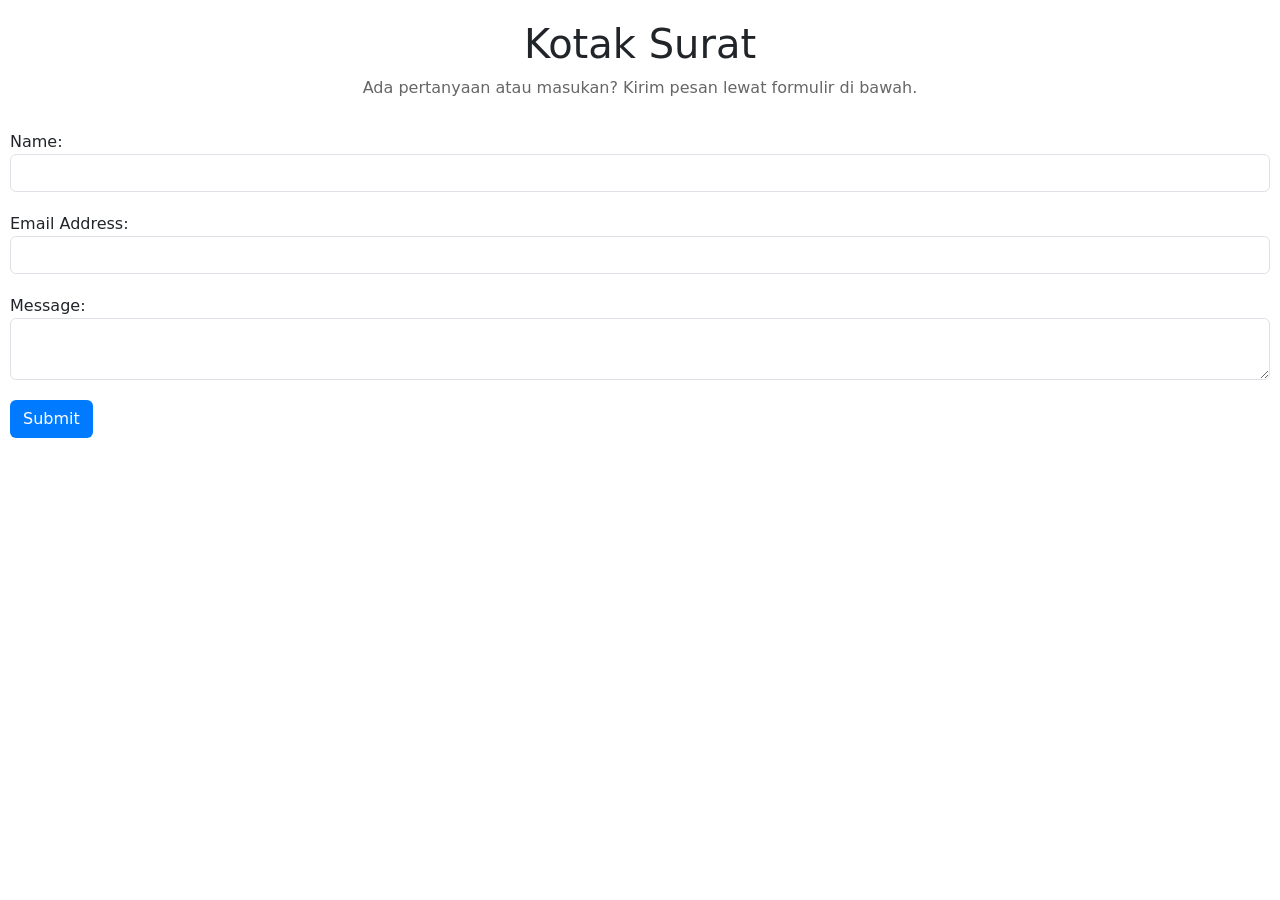
<file: Ajax/index.html>
<!DOCTYPE html>
<html lang="en">
<head>
    <meta charset="UTF-8">
    <meta name="viewport" content="width=device-width, initial-scale=1.0">
    <title>Document</title>
    <link rel="stylesheet" href="css/bootstrap.min.css">
</head>
<body>
    <div style="display:flex; justify-content:center; align-items:center; flex-direction:column; padding:20px;">
        <h1>Kotak Surat</h1>
        <p style="margin:0; color:#666;">Ada pertanyaan atau masukan? Kirim pesan lewat formulir di bawah.</p>
    </div>

    <!--  Form here -->
    <form id="contactForm" name="ContactForm" method="post" action="">
        <div class="form-group" style="padding:10px;">
            <label for="name">Name:</label>
            <input type="text" name="name" class="form-control" id="name">
        </div>
        <div class="form-group" style="padding:10px;">
            <label for="email">Email Address:</label>
            <input type="email" name="email" class="form-control" id="email">
        </div>
        <div class="form-group" style="padding:10px;">
            <label for="message">Message:</label>
            <textarea name="message" class="form-control" id="message"></textarea>
        </div>
        <button type="submit" class="btn btn-default" style="background-color: #007bff; color: #fff; margin:10px">Submit</button>
    </form>
    <!-- End Form -->

    <div class="message_box" style="margin:10px 0px;"></div>

    <script src="jquery.min.js"></script>

    <!-- Script Ajax -->
    <script>
    $(document).ready(function() {
       var delay = 2000;
       $('.btn-default').click(function(e){
           e.preventDefault();

           var name = $('#name').val().trim();
           if(name === ''){
               $('.message_box').html('<span style="color:red;">Enter Your Name!</span>');
               $('#name').focus();
               return false;
           }

           var email = $('#email').val().trim();
           if(email === ''){
               $('.message_box').html('<span style="color:red;">Enter Email Address!</span>');
               $('#email').focus();
               return false;
           }
           if( email !== '' ){
               if( !isValidEmailAddress( email ) ){
                   $('.message_box').html('<span style="color:red;">Provided email address is incorrect!</span>');
                   $('#email').focus();
                   return false;
               }
           }

           var message = $('#message').val().trim();
           if(message === ''){
               $('.message_box').html('<span style="color:red;">Enter Your Message Here!</span>');
               $('#message').focus();
               return false;
           }

           $.ajax({
               type: "POST",
               url: "ajax.php",
               data: "name="+encodeURIComponent(name)+"&email="+encodeURIComponent(email)+"&message="+encodeURIComponent(message),
               beforeSend: function() {
                   $('.message_box').html('<span class="spinner-border spinner-border-sm" role="status" aria-hidden="true"></span> Processing...');
               },
               success: function(data) {
                   setTimeout(function() {
                       $('.message_box').html(data);
                   }, delay);
               },
           });
       });
    });

    // Email Validation Function 
    function isValidEmailAddress(emailAddress) {
        var pattern = /^([a-z\d!#$%&'*+\-\/=?^_`{|}~\u00A0-\uD7FF\uF900-\uFDCF\uFDF0-\uFFEF]+(\.[a-z\d!#$%&'*+\-\/=?^_`{|}~\u00A0-\uD7FF\uF900-\uFDCF\uFDF0-\uFFEF]+)*|"((([ \t]*\r\n)?[ \t]+)?([\x01-\x08\x0b\x0c\x0e-\x1f\x7f\x21\x23-\x5b\x5d-\x7e\u00A0-\uD7FF\uF900-\uFDCF\uFDF0-\uFFEF]|\\[\x01-\x09\x0b\x0c\x0d-\x7f\u00A0-\uD7FF\uF900-\uFDCF\uFDF0-\uFFEF]))*(([ \t]*\r\n)?[ \t]+)?")@(([a-z\d\u00A0-\uD7FF\uF900-\uFDCF\uFDF0-\uFFEF]|[a-z\d\u00A0-\uD7FF\uF900-\uFDCF\uFDF0-\uFFEF][a-z\d\-._~\u00A0-\uD7FF\uF900-\uFDCF\uFDF0-\uFFEF]*[a-z\d\u00A0-\uD7FF\uF900-\uFDCF\uFDF0-\uFFEF])\.)+([a-z\u00A0-\uD7FF\uF900-\uFDCF\uFDF0-\uFFEF]|[a-z\u00A0-\uD7FF\uF900-\uFDCF\uFDF0-\uFFEF][a-z\d\-._~\u00A0-\uD7FF\uF900-\uFDCF\uFDF0-\uFFEF]*[a-z\u00A0-\uD7FF\uF900-\uFDCF\uFDF0-\uFFEF])\.?$/i;
        return pattern.test(emailAddress);
    };
    </script>
</body>
</html>
</file>
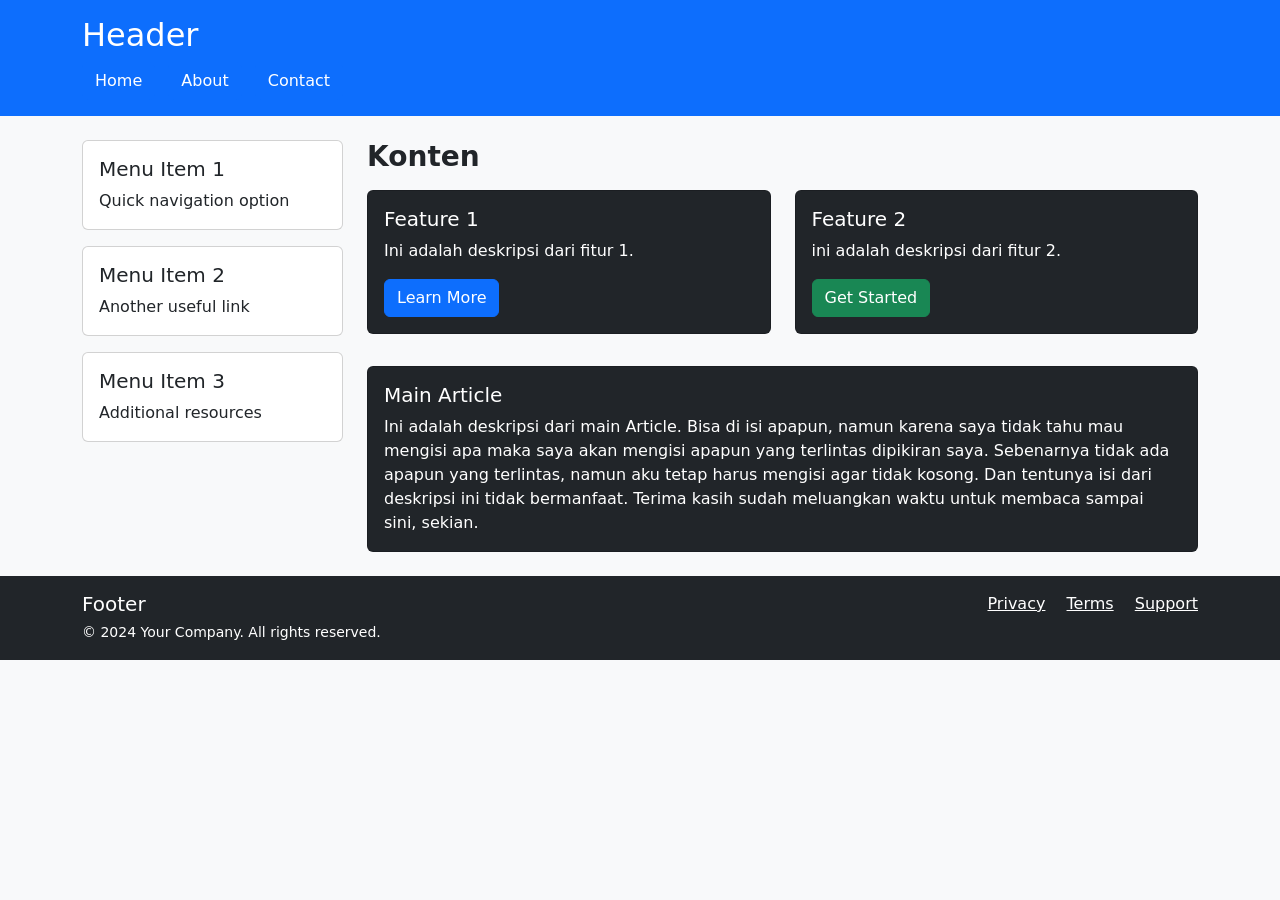
<file: bootstrap-5.3.8-dist/index.html>
<!DOCTYPE html>
<html lang="en">
<head>
    <meta charset="UTF-8">
    <meta name="viewport" content="width=device-width, initial-scale=1">
    <title>Bootstrap Layout</title>
    <!-- Bootstrap CSS -->
    <link href="https://cdn.jsdelivr.net/npm/bootstrap@5.3.3/dist/css/bootstrap.min.css" rel="stylesheet">
</head>
<body class="bg-light">
    
    <!-- Header -->
    <header class="bg-primary text-white p-3">
        <div class="container">
            <h2 class="mb-0">Header</h2>
            <nav class="mt-2">
                <a href="#" class="btn btn-primary me-2">Home</a>
                <a href="#" class="btn btn-primary me-2">About</a>
                <a href="#" class="btn btn-primary">Contact</a>
            </nav>
        </div>
    </header>
        
        <!-- Main Content -->
    <div class="container my-4">    
        <div class="row">
        <!-- Sidebar -->
            <aside class="col-md-3 mb-3">
                <div class="card mb-3">
                    <div class="card-body">
                        <h5 class="card-title">Menu Item 1</h5>
                        <p class="card-text">Quick navigation option</p>
                    </div>
                </div>
                <div class="card mb-3">
                    <div class="card-body">
                        <h5 class="card-title">Menu Item 2</h5>
                        <p class="card-text">Another useful link</p>
                    </div>
                </div>
                <div class="card mb-3">
                    <div class="card-body">
                        <h5 class="card-title">Menu Item 3</h5>
                        <p class="card-text">Additional resources</p>
                    </div>
                </div>
            </aside>
        
            <!-- Konten -->
            <main class="col-md-9">
                <h3 class="fw-bold mb-3">Konten</h3>
                <div class="row">
                    <div class="col-md-6 mb-3">
                        <div class="card bg-dark text-white h-100">
                            <div class="card-body">
                                <h5 class="card-title">Feature 1</h5>
                                <p class="card-text">Ini adalah deskripsi dari fitur 1.</p>
                                <a href="#" class="btn btn-primary">Learn More</a>
                            </div>
                        </div>
                    </div>
                    <div class="col-md-6 mb-3">
                        <div class="card bg-dark text-white h-100">
                            <div class="card-body">
                                <h5 class="card-title">Feature 2</h5>
                                <p class="card-text">ini adalah deskripsi dari fitur 2.</p>
                                <a href="#" class="btn btn-success">Get Started</a>
                            </div>
                        </div>
                    </div>
                </div>
                
                <div class="card bg-dark text-white mt-3">
                    <div class="card-body">
                        <h5 class="card-title">Main Article</h5>
                        <p class="card-text">Ini adalah deskripsi dari main Article. Bisa di isi apapun, namun karena saya tidak tahu mau mengisi apa maka saya akan mengisi apapun yang terlintas dipikiran saya. Sebenarnya tidak ada apapun yang terlintas, namun aku tetap harus mengisi agar tidak kosong. Dan tentunya isi dari deskripsi ini tidak bermanfaat. Terima kasih sudah meluangkan waktu untuk membaca sampai sini, sekian.
                        </p>
                    </div>
                </div>
            </main>
        </div>
    </div>
    
    <!-- Footer -->
    <footer class="bg-dark text-white py-3">
        <div class="container d-flex justify-content-between">
            <div>
                <h5 class="mb-1">Footer</h5>
                <small>© 2024 Your Company. All rights reserved.</small>
            </div>
            <div>
                <a href="#" class="text-white me-3">Privacy</a>
                <a href="#" class="text-white me-3">Terms</a>
                <a href="#" class="text-white">Support</a>
            </div>
        </div>
    </footer>
    
    <!-- Bootstrap JS -->
    <script src="https://cdn.jsdelivr.net/npm/bootstrap@5.3.3/dist/js/bootstrap.bundle.min.js"></script>
</body>
</html>
</file>
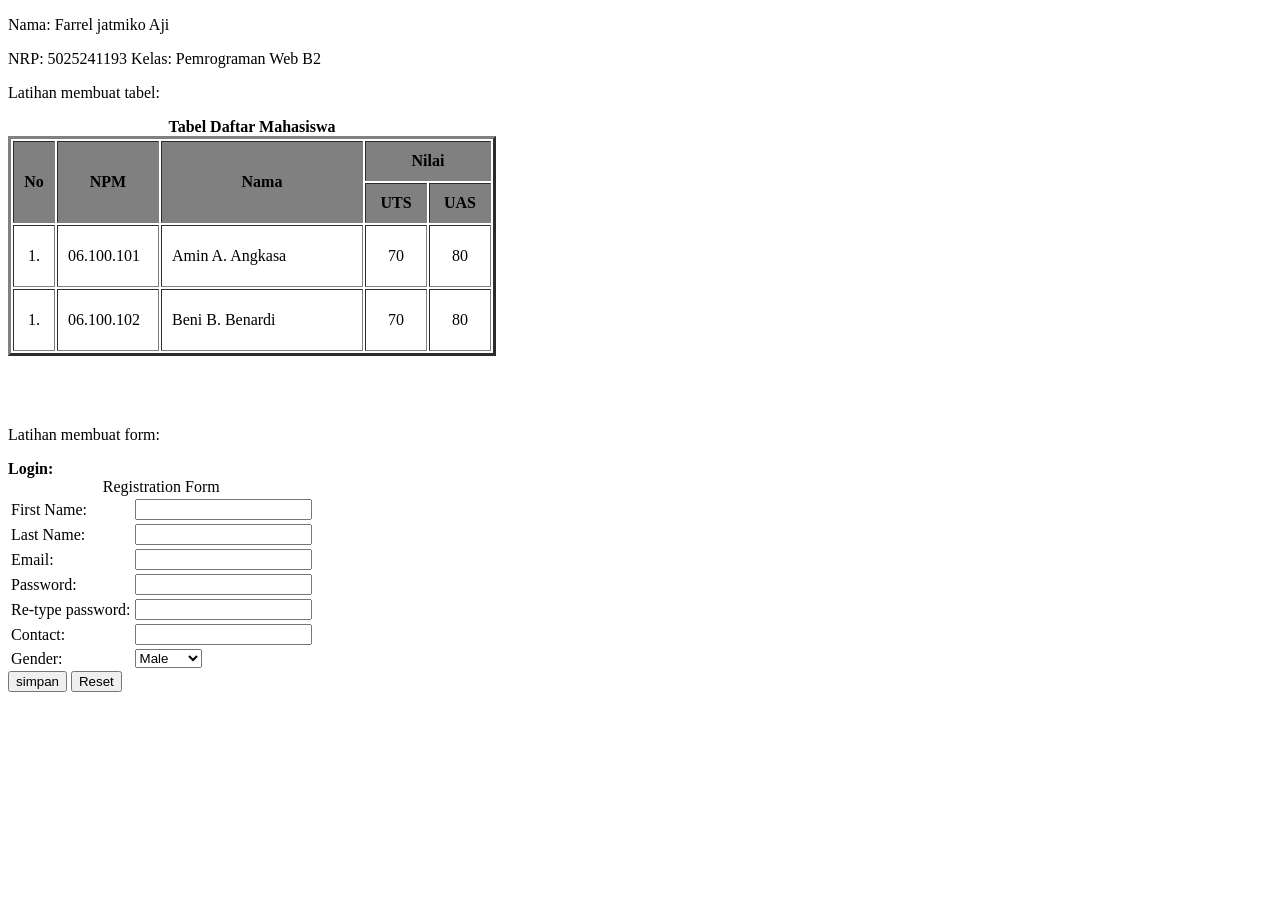
<file: form_tabel/index.html>
<!DOCTYPE html>
<html lang="en">
<head>
    <meta charset="UTF-8">
    <meta name="viewport" content="width=device-width, initial-scale=1.0">
    <title>Tugas membuat Form</title>
</head>
<body>
    <p>Nama: Farrel jatmiko Aji</p>
    NRP: 5025241193
    Kelas: Pemrograman Web B2

    <p>Latihan membuat tabel:</p>
    <table border="3" cellpadding="10" cellspacing="2">
        <caption align="top"> <b>Tabel Daftar Mahasiswa</b></caption>
        <tr bgcolor="grey"><th rowspan="2"
            <th align="center"> No</th><th rowspan="2">NPM</th><th rowspan="2">Nama</th><th colspan="2">Nilai</th>
        </tr>
        <tr bgcolor="grey"><th>UTS</th><th>UAS</th></tr>
        <tr>
            <td align="center" width="20">1.</td>
            <td align="left" valign="middle" width="80" height="40">06.100.101</td>
            <td align="left" valign="middle" width="180" height="40">Amin A. Angkasa</td>
            <td align="center" valign="middle" width="40" height="40">70</td>
            <td align="center" valign="middle" width="40" height="40">80</td>
        </tr>
        <tr>
            <td align="center" width="20">1.</td>
            <td align="left" valign="middle" width="80" height="40">06.100.102</td>
            <td align="left" valign="middle" width="180" height="40">Beni B. Benardi</td>
            <td align="center" valign="middle" width="40" height="40">70</td>
            <td align="center" valign="middle" width="40" height="40">80</td>
        </tr>
    </table>
    
    <br>
    <br>
    <br>
    <p>Latihan membuat form:</p>
    
    
    <form method="post">
        <table>
            <caption align="top" >Registration Form</caption>
            <b>Login: </b> <br>
            <tr>
                <td> First Name: </td> <td> <input type="text" name="firstname" size="20>"></td>
            </tr>

            <tr>
                <td> Last Name: </td> <td> <input type="text" name="lastname" size="20>"></td>
            </tr>

            <tr>
                <td> Email: </td> <td> <input type="email" name="email" size="20>"></td>
            </tr>
            
            <tr>
                <td> Password: </td> <td> <input type="password" name="password" size="20>"></td>
            </tr>
            <tr>
                <td> Re-type password: </td> <td> <input type="password" name="newpassword" size="20>"></td>
            </tr>
            <tr>
                <td> Contact: </td> <td> <input type="number" name="contact" size="20>"></td>
            </tr>
            <tr>
                <td> Gender: </td> <td><select name="Gender: "> 
                    <option value="Male"> Male </option>
                    <option value="Female"> Female </option>

                    </select>
                </td>
            </tr>
        </table>

        <input type="submit" value="simpan" name="t1">
        <input type="reset" value="Reset" name="t2">
    </form>
    
    
</body>
</html>
</file>
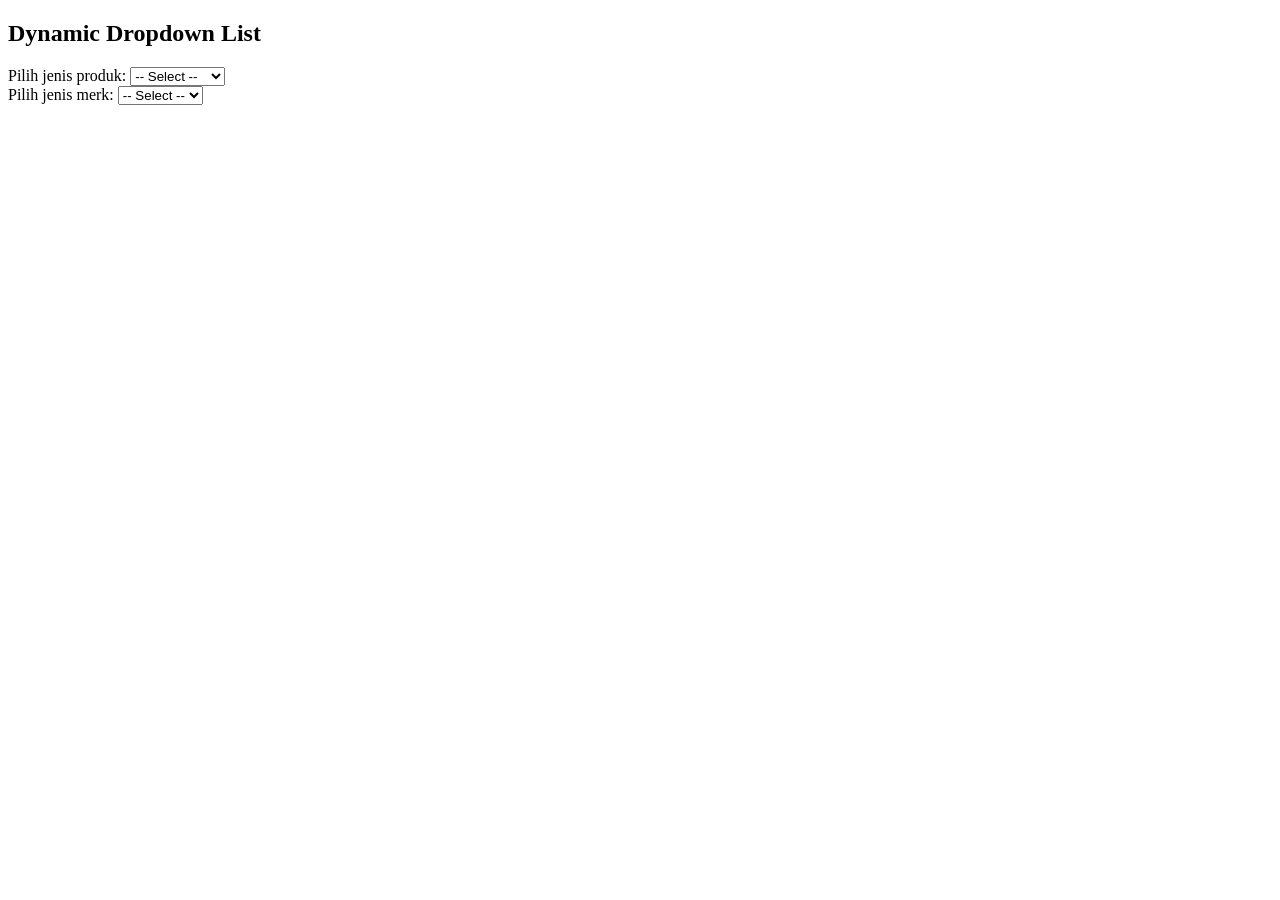
<file: week5/Dynamic_Dropdown/index.html>
<!DOCTYPE html>
<html lang="en">
<head>
    <meta charset="UTF-8">
    <title>Dynamic Dropdown List</title>
    <script>
        const optionsProduct = [
            "Dekstop",
            "Laptop",
            "Smartphone",
            "Monitor",
            "Tablet"
        ];

        const optionsMerk = {
            "Dekstop": ["MSI", "Apple"],
            "Laptop": ["Asus", "Lenovo", "HP"],
            "Smartphone": ["Samsung", "Apple", "Xiaomi"],
            "Monitor": ["LG", "Samsung", "Dell"],
            "Tablet": ["Apple", "Samsung", "Huawei"]
        };

        function productDropdown() {
            const dropdown = document.getElementById('productDropdown');
            optionsProduct.forEach(option => {
                const opt = document.createElement('option');
                opt.value = option;
                opt.textContent = option;
                dropdown.appendChild(opt);
            });
        }

        function merkDropdown(product) {
            const dropdown = document.getElementById('merkDropdown');
            dropdown.innerHTML = '<option value=""> -- Select --</option>';
            if (optionsMerk[product]) {
                optionsMerk[product].forEach(option => {
                    const opt = document.createElement('option');
                    opt.value = option;
                    opt.textContent = option;
                    dropdown.appendChild(opt);
                });
            }
        }

        window.onload = function() {
            productDropdown();
            document.getElementById('productDropdown').addEventListener('change', function() {
                merkDropdown(this.value);
            });
        };
    </script>
</head>
<body>
    <h2>Dynamic Dropdown List</h2>
    <label for="productDropdown">Pilih jenis produk:</label>
    <select id="productDropdown">
        <option value="">-- Select --</option>
    </select>

    <br>
    <label for="merkDropdown">Pilih jenis merk:</label>
    <select id="merkDropdown">
        <option value=""> -- Select --</option>
    </select>
</body>
</html>
</file>
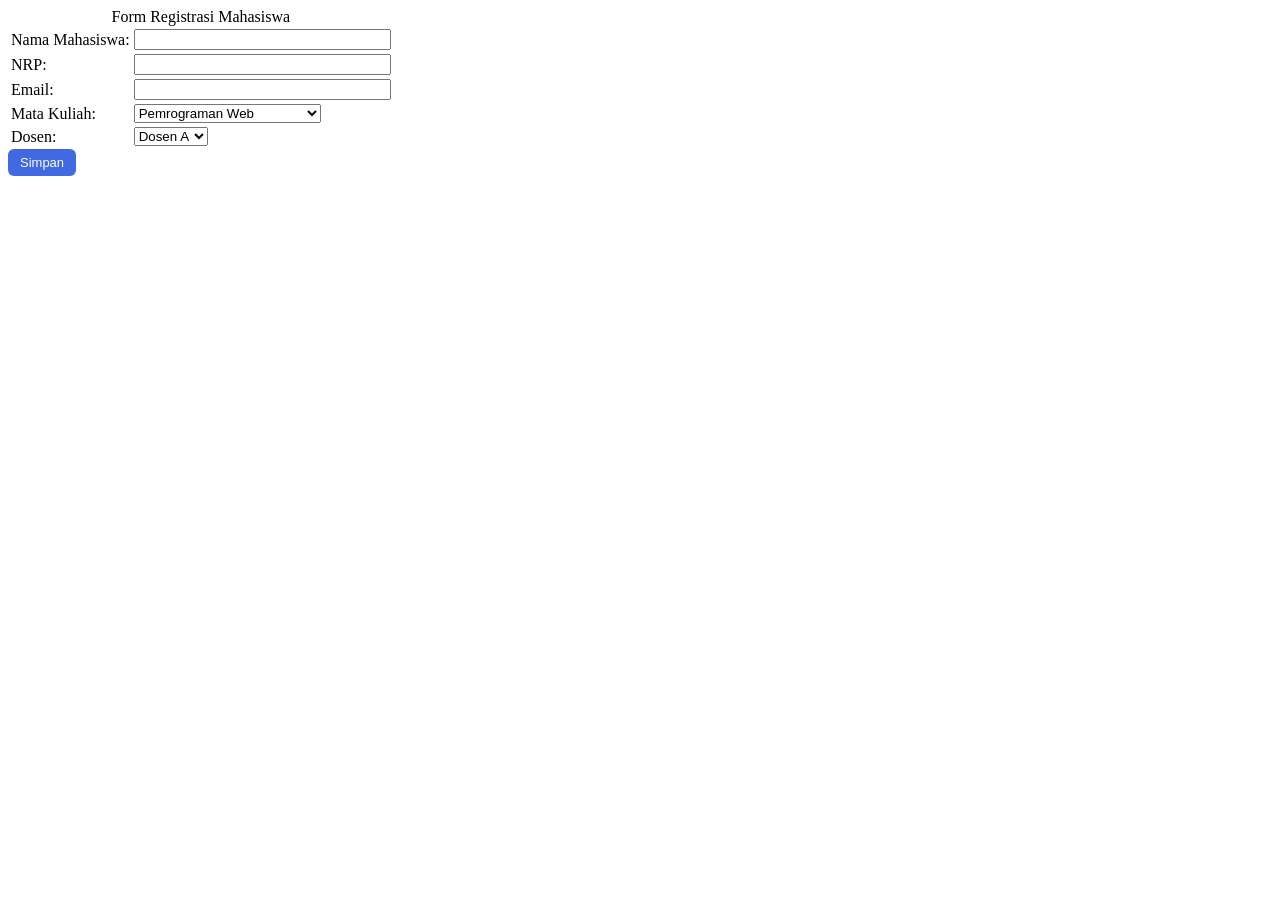
<file: week5/Form_registrasi/index.html>
<!DOCTYPE html>
<html lang="en">
<head>
    <meta charset="UTF-8">
    <meta name="viewport" content="width=device-width, initial-scale=1.0">
    <title>Form Registrasi Mahasiswa</title>
    <style>
        .autocomplete-items {
            position: absolute;
            border: 1px solid #d4d4d4;
            border-bottom: none;
            border-top: none;
            z-index: 99;
            top: 100%;
            left: 0;
            right: 0;
            background: #fff;
        }
        .autocomplete-items div {
            padding: 10px;
            cursor: pointer;
        }
        .autocomplete-items div:hover {
            background-color: #e9e9e9;
        }
    </style>
</head>
<body>
    <form autocomplete="off" method="post">
        <table>
            <caption align="top">Form Registrasi Mahasiswa</caption>
            <tr>
                <td>Nama Mahasiswa:</td>
                <td>
                    <div style="position:relative;">
                        <input id="nama" type="text" name="nama" size="30">
                        <div id="autocomplete-list" class="autocomplete-items"></div>
                    </div>
                </td>
            </tr>
            <tr>
                <td>NRP:</td>
                <td>
                    <div style="position: relative;">
                        <input type="text" id="nrp" size="30">
                    </div>
                </td>
            </tr>
            <tr>
                <td>Email:</td>
                <td>
                    <div style="position: relative;">
                        <input id="email" type="text" size="30">
                    </div>
                </td>
            </tr>
            <tr>
                <td>Mata Kuliah:</td>
                <td>
                    <select name="matakuliah" id="matakuliah">
                        <option value="Pemrograman Web">Pemrograman Web</option>
                        <option value="Basis Data">Basis Data</option>
                        <option value="Struktur Data dan Algoritma">Struktur Data dan Algoritma</option>
                        <option value="Jaringan Komputer">Jaringan Komputer</option>
                    </select>
                </td>
            </tr>
            <tr>
                <td>Dosen:</td>
                <td>
                    <select name="dosen" id="dosen"></select>
                </td>
            </tr>
        </table>
        <input type="submit" value="Simpan" style="background-color: rgb(65,105,225); color: white; border: none; font-size: 13px; padding: 6px 12px; border-radius: 6px;">

        <!-- Cek apakah NRP dan/atau Email kosong -->
        <script>
            document.querySelector('form').addEventListener('submit', function(e) {
                var nrp = document.getElementById('nrp').value.trim();
                var email = document.getElementById('email').value.trim();
                if (!nrp && !email) {
                    window.alert('NRP dan Email tidak boleh kosong!');
                    e.preventDefault();
                }
                else if (!email) {
                    window.alert('Email tidak boleh kosong!');
                    e.preventDefault();
                }
                else if (!nrp) {
                    window.alert('NRP tidak boleh kosong!');
                    e.preventDefault();
                }
            });
        </script>
    </form>

    <script>
        // Daftar nama mahasiswa untuk autocomplete
        const namaMahasiswa = [
            "Ahmad Fauzi",
            "Budi Santoso",
            "Citra Dewi",
            "Dedi Kurniawan",
            "Eka Putri",
            "Fajar Pratama",
            "Gita Sari",
            "Hendra Wijaya"
        ];

        const input = document.getElementById("nama");
        const autocompleteList = document.getElementById("autocomplete-list");

        input.addEventListener("input", function() {
            const val = this.value;
            autocompleteList.innerHTML = "";
            if (!val) return false;
            namaMahasiswa.forEach(function(nama) {
                if (nama.toLowerCase().startsWith(val.toLowerCase())) {
                    const item = document.createElement("div");
                    item.innerHTML = "<strong>" + nama.substr(0, val.length) + "</strong>" + nama.substr(val.length);
                    item.addEventListener("click", function() {
                        input.value = nama;
                        autocompleteList.innerHTML = "";
                    });
                    autocompleteList.appendChild(item);
                }
            });
        });

        // Tutup daftar saat klik di luar
        document.addEventListener("click", function (e) {
            if (e.target !== input) {
                autocompleteList.innerHTML = "";
            }
        });

        // --- Dosen bergantung pada Mata Kuliah ---
        const dosenPerMatkul = {
            "Pemrograman Web": ["Dosen A", "Dosen B", "Dosen C"],
            "Basis Data": ["Dosen D", "Dosen E"],
            "Struktur Data dan Algoritma": ["Dosen F", "Dosen G", "Dosen H"],
            "Jaringan Komputer": ["Dosen I", "Dosen J"]
        };

        const matakuliahSelect = document.getElementById('matakuliah');
        const dosenSelect = document.getElementById('dosen');

        function updateDosenOptions() {
            const matkul = matakuliahSelect.value;
            dosenSelect.innerHTML = "";
            dosenPerMatkul[matkul].forEach(function(dosen) {
                const option = document.createElement("option");
                option.value = dosen;
                option.textContent = dosen;
                dosenSelect.appendChild(option);
            });
        }

        matakuliahSelect.addEventListener('change', updateDosenOptions);

        // Inisialisasi dosen saat halaman pertama kali dibuka
        updateDosenOptions();
    </script>
</body>
</html>
</file>
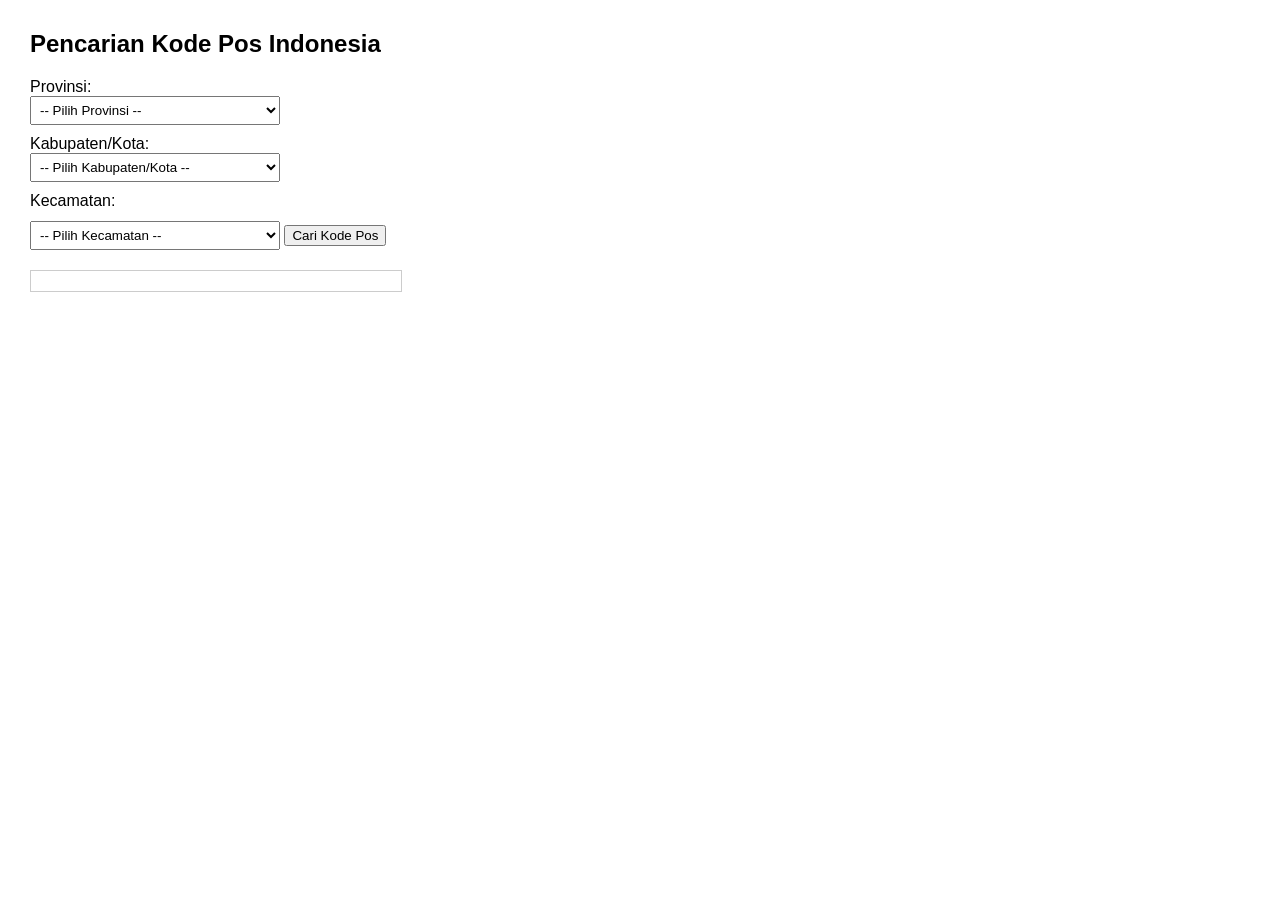
<file: week5/kodepos/index.html>
<!DOCTYPE html>
<html lang="en">
<head>
    <meta charset="UTF-8">
    <meta name="viewport" content="width=device-width, initial-scale=1.0">
    <title>Pencarian Kode Pos Indonesia</title>
    <style>
        body { font-family: Arial, sans-serif; margin: 30px; }
        label { display: block; margin-top: 10px; }
        select, input[type="text"] { width: 250px; padding: 5px; }
        #result { margin-top: 20px; padding: 10px; border: 1px solid #ccc; width: 350px; }
    </style>
</head>
<body>
    <h2>Pencarian Kode Pos Indonesia</h2>
    <form id="formKodePos" autocomplete="off">
        <label for="provinsi">Provinsi:</label>
        <select id="provinsi" required>
            <option value="">-- Pilih Provinsi --</option>
            <option value="Jawa Timur">Jawa Timur</option>
            <option value="Jawa Tengah">Jawa Tengah</option>
        </select>

        <label for="kabupaten">Kabupaten/Kota:</label>
        <select id="kabupaten" required>
            <option value="">-- Pilih Kabupaten/Kota --</option>
        </select>

        <label for="kecamatan">Kecamatan:</label>
        <select id="kecamatan" required>
            <option value="">-- Pilih Kecamatan --</option>
        </select>

        <button type="submit" style="margin-top:15px;">Cari Kode Pos</button>
    </form>

    <div id="result"></div>

    <script>
        // Data contoh, bisa dikembangkan lebih banyak
        const dataKodePos = {
            "Jawa Timur": {
                "Surabaya": {
                    "Tegalsari": { kodepos: "60261", info: "Kecamatan Tegalsari, Kota Surabaya, Jawa Timur" },
                    "Wonokromo": { kodepos: "60243", info: "Kecamatan Wonokromo, Kota Surabaya, Jawa Timur" }
                },
                "Malang": {
                    "Klojen": { kodepos: "65111", info: "Kecamatan Klojen, Kota Malang, Jawa Timur" },
                    "Lowokwaru": { kodepos: "65141", info: "Kecamatan Lowokwaru, Kota Malang, Jawa Timur" }
                }
            },
            "Jawa Tengah": {
                "Semarang": {
                    "Candisari": { kodepos: "50256", info: "Kecamatan Candisari, Kota Semarang, Jawa Tengah" },
                    "Tembalang": { kodepos: "50275", info: "Kecamatan Tembalang, Kota Semarang, Jawa Tengah" }
                },
                "Solo": {
                    "Banjarsari": { kodepos: "57139", info: "Kecamatan Banjarsari, Kota Surakarta, Jawa Tengah" },
                    "Laweyan": { kodepos: "57148", info: "Kecamatan Laweyan, Kota Surakarta, Jawa Tengah" }
                }
            }
        };

        const provinsiSelect = document.getElementById('provinsi');
        const kabupatenSelect = document.getElementById('kabupaten');
        const kecamatanSelect = document.getElementById('kecamatan');
        const resultDiv = document.getElementById('result');

        provinsiSelect.addEventListener('change', function() {
            kabupatenSelect.innerHTML = '<option value="">-- Pilih Kabupaten/Kota --</option>';
            kecamatanSelect.innerHTML = '<option value="">-- Pilih Kecamatan --</option>';
            resultDiv.innerHTML = '';
            if (this.value && dataKodePos[this.value]) {
                Object.keys(dataKodePos[this.value]).forEach(function(kab) {
                    const opt = document.createElement('option');
                    opt.value = kab;
                    opt.textContent = kab;
                    kabupatenSelect.appendChild(opt);
                });
            }
        });

        kabupatenSelect.addEventListener('change', function() {
            kecamatanSelect.innerHTML = '<option value="">-- Pilih Kecamatan --</option>';
            resultDiv.innerHTML = '';
            const prov = provinsiSelect.value;
            if (prov && this.value && dataKodePos[prov][this.value]) {
                Object.keys(dataKodePos[prov][this.value]).forEach(function(kec) {
                    const opt = document.createElement('option');
                    opt.value = kec;
                    opt.textContent = kec;
                    kecamatanSelect.appendChild(opt);
                });
            }
        });

        document.getElementById('formKodePos').addEventListener('submit', function(e) {
            e.preventDefault();
            const prov = provinsiSelect.value;
            const kab = kabupatenSelect.value;
            const kec = kecamatanSelect.value;
            if (prov && kab && kec && dataKodePos[prov][kab][kec]) {
                const data = dataKodePos[prov][kab][kec];
                resultDiv.innerHTML = `<strong>Kode Pos:</strong> ${data.kodepos}<br><strong>Info:</strong> ${data.info}`;
            } else {
                resultDiv.innerHTML = '<span style="color:red;">Data tidak ditemukan.</span>';
            }
        });
    </script>
</body>
</html>
</file>
